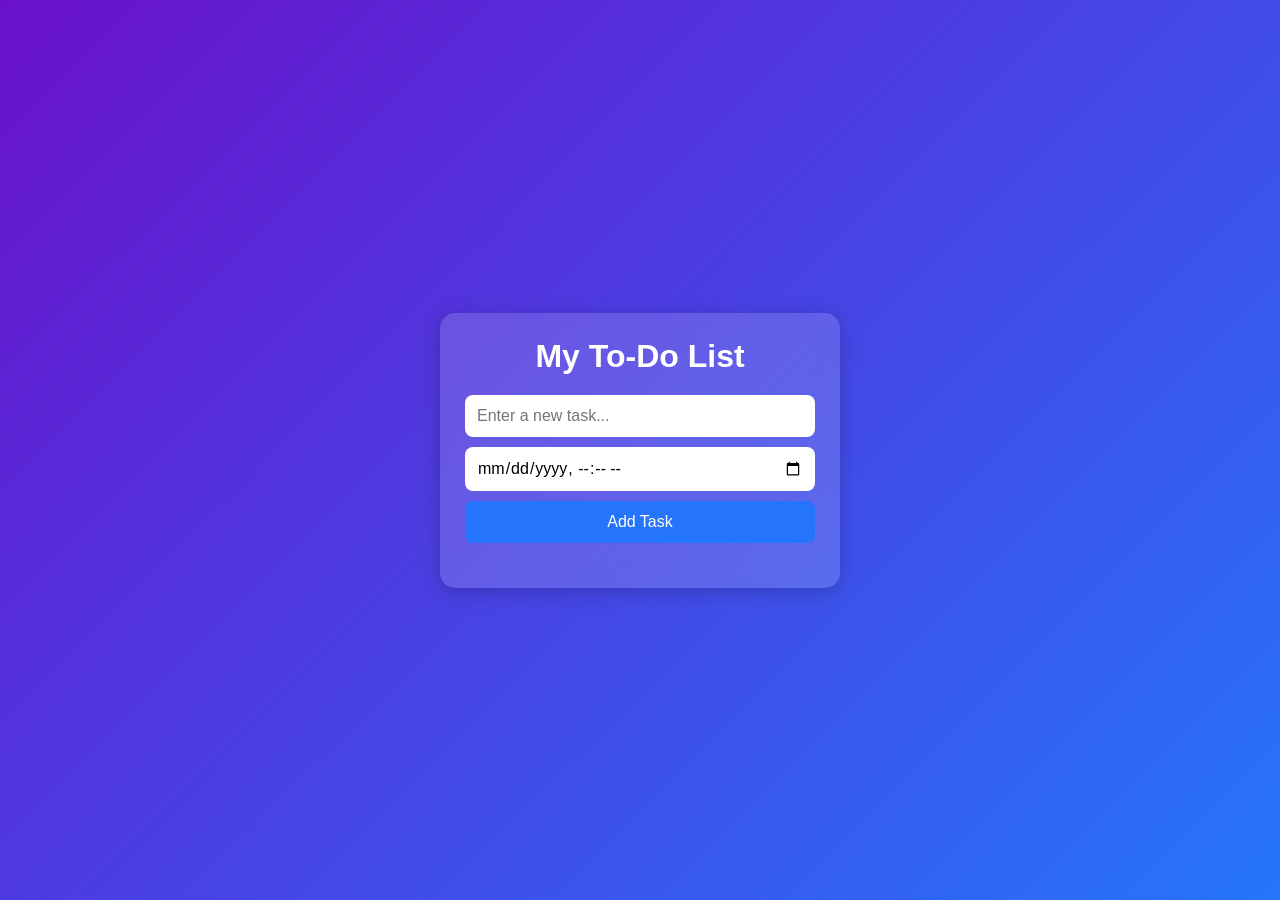
<file: index.html>
<!DOCTYPE html>
<html lang="en">
<head>
  <meta charset="UTF-8">
  <meta name="viewport" content="width=device-width, initial-scale=1.0">
  <title>To-Do Web App</title>
  <link rel="stylesheet" href="todo.css">
</head>
<body>
  <div class="container">
    <h1>My To-Do List</h1>
    <div class="input-section">
      <input type="text" id="taskInput" placeholder="Enter a new task...">
      <input type="datetime-local" id="taskDateTime">
      <button id="addBtn">Add Task</button>
    </div>
    <ul id="taskList"></ul>
  </div>
  <script src="todo.js"></script>
</body>
</html>
</file>
<file: todo.css>
* {
  margin: 0;
  padding: 0;
  box-sizing: border-box;
  font-family: "Segoe UI", Tahoma, Geneva, Verdana, sans-serif;
}

body {
  height: 100vh;
  display: flex;
  justify-content: center;
  align-items: center;
  background: linear-gradient(135deg, #6a11cb 0%, #2575fc 100%);
}

.container {
  background: rgba(255, 255, 255, 0.15);
  padding: 25px;
  border-radius: 15px;
  width: 400px;
  backdrop-filter: blur(10px);
  box-shadow: 0 4px 20px rgba(0,0,0,0.2);
}

h1 {
  text-align: center;
  color: #fff;
  margin-bottom: 20px;
}

.input-section {
  display: flex;
  flex-direction: column;
  gap: 10px;
}

.input-section input, .input-section button {
  padding: 12px;
  border-radius: 8px;
  border: none;
  font-size: 16px;
}

#taskInput, #taskDateTime {
  outline: none;
}

#addBtn {
  background: #2575fc;
  color: #fff;
  cursor: pointer;
  transition: 0.3s;
}

#addBtn:hover {
  background: #1a5fd1;
}

ul {
  list-style: none;
  margin-top: 20px;
}

li {
  background: rgba(255, 255, 255, 0.2);
  padding: 12px;
  margin-bottom: 10px;
  border-radius: 8px;
  display: flex;
  justify-content: space-between;
  align-items: center;
  color: #fff;
}

.task-info {
  flex: 1;
}

.task-time {
  font-size: 12px;
  color: #eee;
}

.actions button {
  margin-left: 8px;
  padding: 5px 10px;
  border: none;
  border-radius: 5px;
  cursor: pointer;
  font-size: 12px;
}

.complete {
  background: #28a745;
  color: white;
}

.edit {
  background: #ffc107;
  color: black;
}

.delete {
  background: #dc3545;
  color: white;
}

.completed {
  text-decoration: line-through;
  opacity: 0.7;
}
</file>
